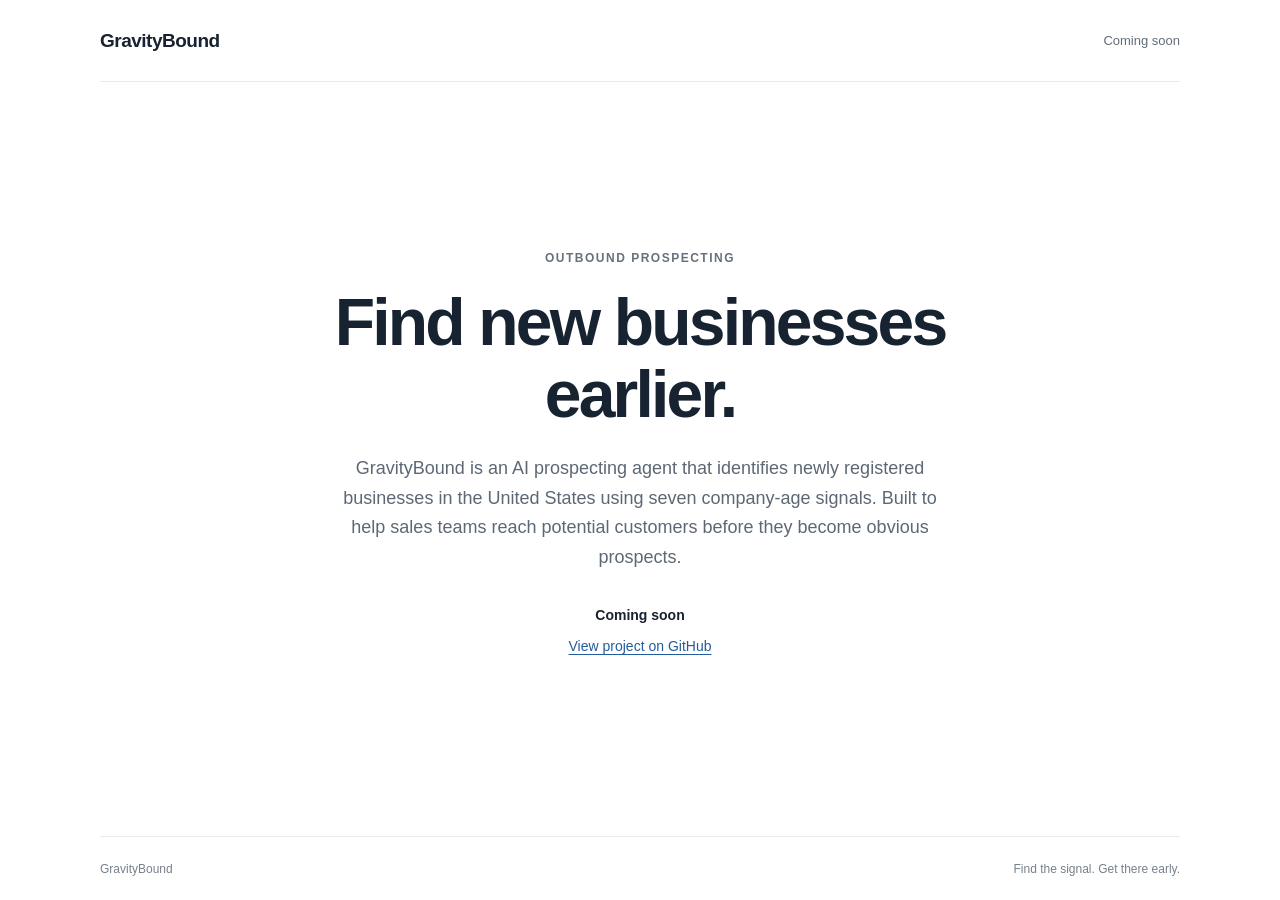
<file: gravitybound/index.html>
<!doctype html>
<html lang="en">
<head>
  <meta charset="utf-8">
  <meta name="viewport" content="width=device-width, initial-scale=1">
  <meta name="theme-color" content="#ffffff">
  <meta name="description" content="GravityBound identifies newly registered US businesses using seven company-age signals. Coming soon.">
  <title>GravityBound | Coming Soon</title>
  <style>
    * { box-sizing: border-box; }

    html, body { min-height: 100%; }

    body {
      margin: 0;
      background: #ffffff;
      color: #182230;
      font-family: Arial, Helvetica, sans-serif;
      -webkit-font-smoothing: antialiased;
    }

    .page {
      display: flex;
      min-height: 100vh;
      min-height: 100svh;
      flex-direction: column;
      width: min(100% - 56px, 1080px);
      margin: 0 auto;
    }

    header {
      display: flex;
      align-items: center;
      justify-content: space-between;
      min-height: 82px;
      border-bottom: 1px solid #e6e9ed;
    }

    .brand {
      color: #182230;
      font-size: 19px;
      font-weight: 700;
      letter-spacing: -0.5px;
      text-decoration: none;
    }

    .top-status {
      color: #626d79;
      font-size: 13px;
    }

    main {
      display: flex;
      flex: 1;
      align-items: center;
      padding: 70px 0 82px;
    }

    .content {
      width: 100%;
      max-width: 760px;
      margin: 0 auto;
      text-align: center;
    }

    .eyebrow {
      margin: 0 0 22px;
      color: #66717d;
      font-size: 12px;
      font-weight: 700;
      letter-spacing: 1.5px;
      text-transform: uppercase;
    }

    h1 {
      margin: 0;
      color: #172331;
      font-size: clamp(42px, 6.5vw, 66px);
      font-weight: 700;
      letter-spacing: -2.8px;
      line-height: 1.08;
    }

    .description {
      max-width: 620px;
      margin: 24px auto 0;
      color: #5d6874;
      font-size: 18px;
      line-height: 1.65;
    }

    .launch {
      margin-top: 34px;
      color: #182230;
      font-size: 14px;
      font-weight: 700;
    }

    .repository {
      display: inline-block;
      margin-top: 15px;
      color: #245b9a;
      font-size: 14px;
      text-decoration: underline;
      text-underline-offset: 3px;
    }

    .repository:hover { color: #173f70; }

    footer {
      display: flex;
      align-items: center;
      justify-content: space-between;
      min-height: 64px;
      border-top: 1px solid #e6e9ed;
      color: #77818b;
      font-size: 12px;
    }

    @media (max-width: 600px) {
      .page { width: calc(100% - 36px); }
      header { min-height: 68px; }
      main { padding: 56px 0 64px; }
      h1 { letter-spacing: -1.8px; }
      .description { font-size: 16px; }
      footer { gap: 12px; }
    }
  </style>
</head>
<body>
  <div class="page">
    <header>
      <a class="brand" href="/" aria-label="GravityBound home">GravityBound</a>
      <span class="top-status">Coming soon</span>
    </header>

    <main>
      <section class="content" aria-labelledby="headline">
        <p class="eyebrow">Outbound prospecting</p>
        <h1 id="headline">Find new businesses earlier.</h1>
        <p class="description">
          GravityBound is an AI prospecting agent that identifies newly registered
          businesses in the United States using seven company-age signals.
          Built to help sales teams reach potential customers before they become
          obvious prospects.
        </p>
        <div class="launch">Coming soon</div>
        <a class="repository"
           href="https://github.com/sshoman/outboundfox/tree/main/gravitybound"
           target="_blank"
           rel="noopener noreferrer">View project on GitHub</a>
      </section>
    </main>

    <footer>
      <span>GravityBound</span>
      <span>Find the signal. Get there early.</span>
    </footer>
  </div>
</body>
</html>
</file>
